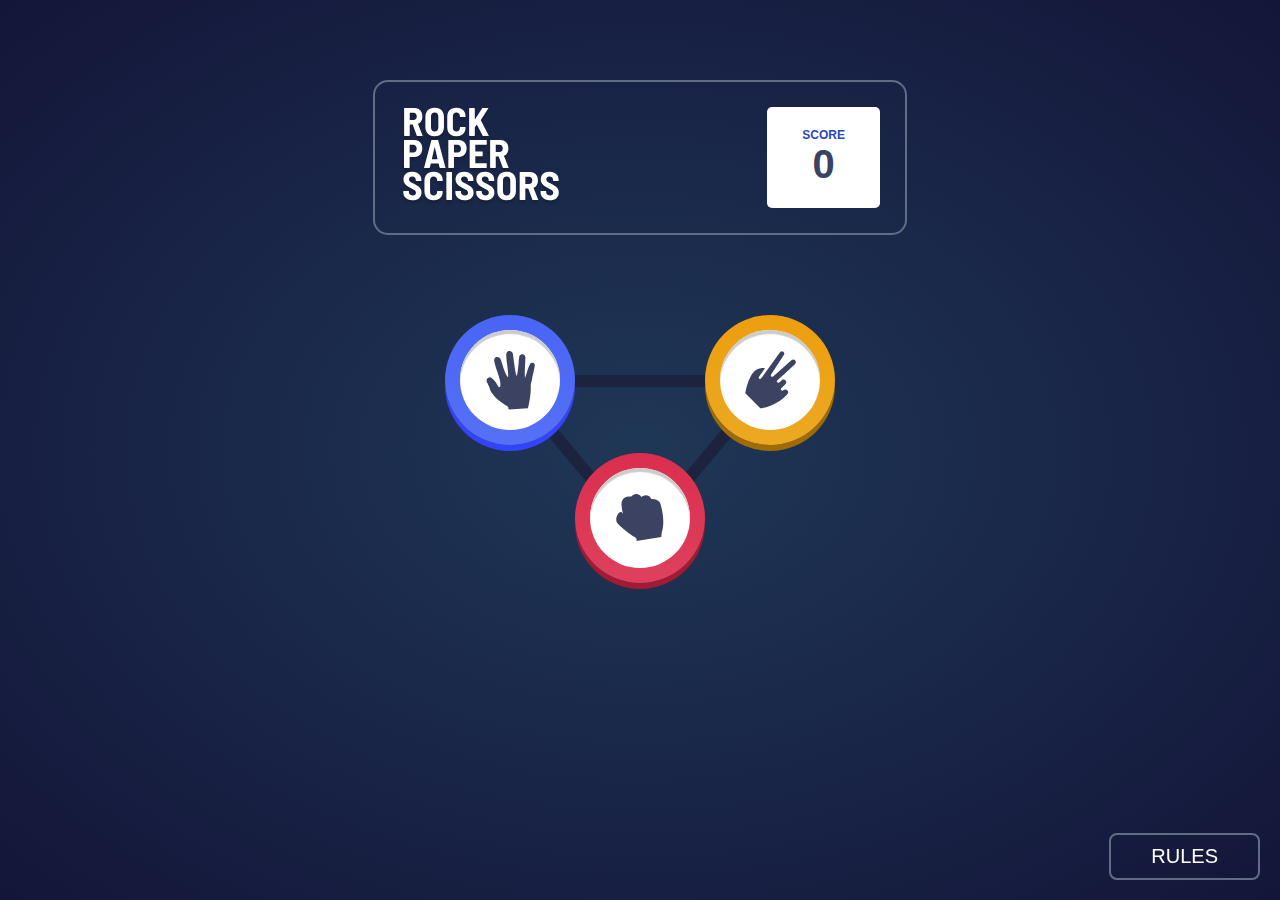
<file: index.html>
<!DOCTYPE html>
<html lang="en">
<head>
  <meta charset="UTF-8">
  <meta name="viewport" content="width=device-width, initial-scale=1.0"> <!-- displays site properly based on user's device -->

  <link rel="icon" type="image/png" sizes="32x32" href="./images/favicon-32x32.png">
  <link rel="preconnect" href="https://fonts.googleapis.com">
  <link rel="preconnect" href="https://fonts.gstatic.com" crossorigin>
  <link href="https://fonts.googleapis.com/css2?family=Barlow:wght@200;300;400;500;600;700&display=swap" rel="stylesheet">
  <link rel="stylesheet" href="./style.css"> 
  <title>Rock, Paper, Scissors</title>
</head>
<body>
  <div class="wrapper"> 

    <header>
      <div class="headerLogo">
        <img src="./images/logo.svg" alt="logo"/>
      </div>
      <div class="scoreContainer">
        <span class="scoreHeading">Score</span>
        <h3 class="scoreNum"></h3>
      </div>
    </header>

    <div class="mainContainer">
      <div class="lineTop line"></div>
      <div class="lineLeft line"></div>
      <div class="lineRight line"></div>

      <a class="paperBtn choiceBtn" href="./winner.html">
        <div class="paperWrapper">
          <div class="paper choices">
            <img src="./images/icon-paper.svg" alt="paper"/>
          </div>
        </div>
      </a>

      <a class="scissorsBtn choiceBtn" href="./winner.html">
        <div class="scissorsWrapper">
          <div class="scissors choices">
            <img src="./images/icon-scissors.svg" alt="scissors"/>
          </div>
        </div>
      </a>

      <a class="rockBtn choiceBtn" href="./winner.html">
        <div class="rockWrapper">
          <div class="rock choices">
            <img src="./images/icon-rock.svg" alt="rock"/>
          </div>
        </div>
      </a>

    </div>

    <button class="rules">
      Rules
    </button>

    <div class="rulesWrapper" hidden>
      <div class="rulesDiv">
        <div class="rulesHeader">
          <h1>Rules</h1>
          <img src="./images/icon-close.svg" alt="close button" class="rulesCloseBtn"/>
        </div>
        <img src="./images/image-rules.svg" alt="rules" />
      </div>
    </div>
  </div>
  <script src="./main.js" type="application/javascript"></script>
</body>
</html>
</file>
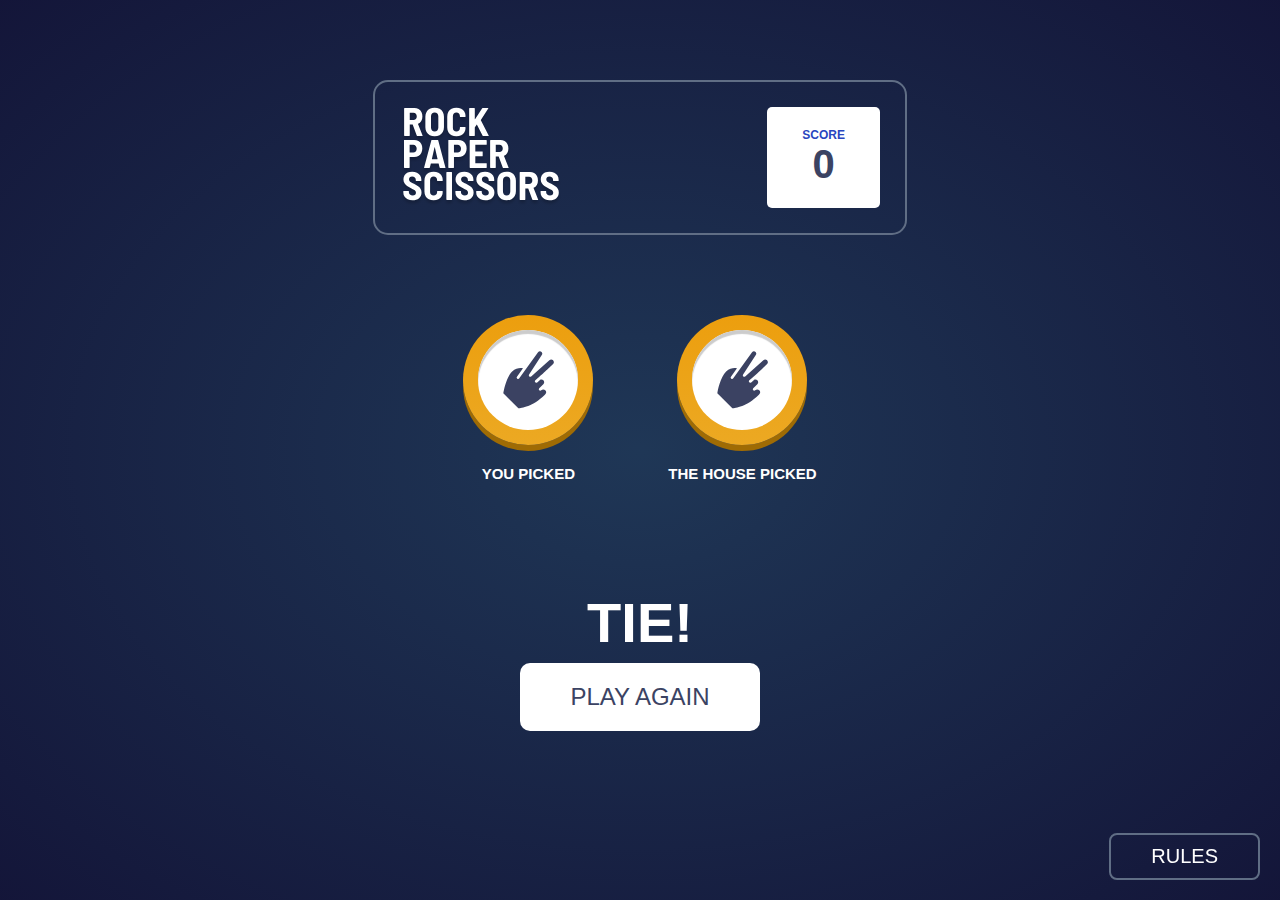
<file: winner.html>
<!DOCTYPE html>
<html lang="en">
<head>
  <meta charset="UTF-8">
  <meta name="viewport" content="width=device-width, initial-scale=1.0"> <!-- displays site properly based on user's device -->

  <link rel="icon" type="image/png" sizes="32x32" href="./images/favicon-32x32.png">
  <link rel="preconnect" href="https://fonts.googleapis.com">
  <link rel="preconnect" href="https://fonts.gstatic.com" crossorigin>
  <link href="https://fonts.googleapis.com/css2?family=Barlow:wght@200;300;400;500;600;700&display=swap" rel="stylesheet">
  <link rel="stylesheet" href="./style.css"> 
  <title>Rock, Paper, Scissors</title>
</head>
<body>
  <div class="wrapper"> 

    <header>
      <div class="headerLogo">
        <img src="./images/logo.svg" alt="logo"/>
      </div>
      <div class="scoreContainer">
        <span class="scoreHeading">Score</span>
        <h3 class="scoreNum"></h3>
      </div>
    </header>

    <div class="mainContainerWinner">

      <a class="choiceBtn playerChoiceBtn">
        <div class="playerChoiceWrapper">
          <div class="choices playerChoice">
            <img src="" alt="" class="playerChoiceImg"/>
          </div>
        </div>
        <h2 class="btnHeader">You picked</h2>
      </a>

      <a class="choiceBtn botChoiceBtn">
        <div class="botChoiceWrapper">
          <div class=" choices botChoice">
            <img src="" alt="" class="botChoiceImg"/>
          </div>
        </div>
        <h2 class="btnHeader">The House picked</h2>
      </a>
    </div>
      
    <div class="winLoseWrapper">
          <h2 class="winLoseHeader"></h2>
          <a class="winLoseBtn" href="./index.html">Play Again</a>
    </div>


    <button class="rules">
      Rules
    </button>
    <div class="rulesWrapper" hidden>
      <div class="rulesDiv">
        <div class="rulesHeader">
          <h1>Rules</h1>
          <img src="./images/icon-close.svg" alt="close button" class="rulesCloseBtn"/>
        </div>
        <img src="./images/image-rules.svg" alt="rules" />
      </div>
    </div>
  </div>
  <script src="./winner.js" type="application/javascript"></script>
  <script src="./main.js" type="application/javascript"></script>
</body>
</html>
</file>
<file: style.css>
body {
    box-sizing: border-box;
    font-size: 62.5%;
    height: 100vh;
      margin: 0;
    padding: 0;
    background: radial-gradient(hsl(214, 47%, 23%),  hsl(237, 49%, 15%));
    background-repeat: no-repeat;
    background-size: cover;
    font-family: "Barlow Semi Condensed", sans-serif;
 }

 :root {
    --dark-text: hsl(229, 25%, 31%);
 }

 h1, h2, h3, h4, h5, h6, span, p {
    margin: 0%;
    padding: 0;
 }

 .wrapper {
   margin: auto;
   max-width: 50%;
   min-width: fit-content;
   display: flex;
   flex-direction: column;
   justify-content: center;
   align-items: center;
 }

 header {
    width: 75%;
    min-width: fit-content;
    border: 2px solid hsl(217, 16%, 45%);
    border-radius: 15px;
    margin: 80px auto;
    height: fit-content;
    padding: 25px;
    display: flex;
    flex-direction: row;
    justify-content: space-between;
    z-index: 1;
 }

 .headerLogo {
    margin-right: 15px;
 }

 .scoreContainer {
    display: flex;
    flex-direction: column;
    justify-content: space-between;
    background-color: white;
    border-radius: 5px;
    padding: 0px 35px;
    justify-content: center;
    align-items: center;
 }

 .scoreHeading {
    font-size: 12px;
    font-weight: 600;
    text-transform: uppercase;
    color: hsl(229, 64%, 46%);
 }

 .scoreNum {
    color: var(--dark-text);
    text-align: center;
    font-size: 40px;
    font-weight: 700;
 }

 .mainContainer {
    width: fit-content;
    height: 275px;
    position: relative;
    margin: auto;
    display: grid;
    grid-template-areas:
                "paper . scissors"
                ". rock .";
 }

 .mainContainerWinner {
   width: fit-content;
   height: 275px;
   position: relative;
   margin: auto;
   display: flex;
   gap: 75px;
 }

 .choices {
    background-color: white;
    border-radius: 50%;
    width: 100px;
    height: 100px;
    display: flex;
    align-items: center;
    justify-content: center;
    box-shadow: inset 0 4px 1px #ccc;
    z-index: 0;
 }

 .rockBtn{
    grid-area: rock;
 }

 .scissorsBtn{
    grid-area: scissors;
 }

 .paperBtn{
    grid-area: paper;
 }

 .choiceBtn {
    display: flex;
    flex-direction: column;
    background-color: transparent;
    justify-content: center;
    align-items: center;
    border: none;
    width: fit-content;
    height: fit-content;
    padding: 0;
    margin: 0;
    z-index: 2;
    cursor: pointer;
 }

 .btnHeader {
   padding-top: 20px;
   color: white;
   text-transform: uppercase;
 }
 
 .paperWrapper {
    background: linear-gradient(hsl(230, 89%, 62%), hsl(230, 89%, 65%));
    border-radius: 50%;
    width: fit-content;
    height: fit-content;
    padding: 15px;
    box-shadow: 0 6px hsl(235 100% 60%);
    position: relative;
    z-index: 0;
    pointer-events: none;
 }

 .scissorsWrapper {
    background: linear-gradient(hsl(39, 89%, 49%), hsl(40, 84%, 53%));
    border-radius: 50%;
    width: fit-content;
    padding: 15px;
    box-shadow: 0 6px hsl(40, 95%, 32%);
    position: relative;
    z-index: 0;
    pointer-events: none;
 }

 .rockWrapper {
    background: linear-gradient(hsl(349, 71%, 52%), hsl(349, 70%, 56%));
    border-radius: 50%;
    width: fit-content;
    padding: 15px;
    box-shadow: 0 6px hsl(349, 72%, 37%);
    position: relative;
    z-index: 0;
    pointer-events: none;
 }

 .line {
    height: 12px;
    background-color: hsl(228, 38%, 18%);
    width: 200px;
    position: absolute;
    z-index: -1;
 }

 .lineTop {
    top: 60px;
    left: 100px;
 }

 .lineLeft {
    transform: rotate(50deg);
    top: 50%;
    left: 30px
 }

 .lineRight {
    transform: rotate(-50deg);
    right: 30px;
    top: 50%;
 }

 .rules{
    color: white;
    background: transparent;
    position: fixed;
    bottom: 20px;
    right: 20px;
    border: 2px solid hsl(217, 16%, 45%);
    border-radius: 8px;
    padding: 10px 40px;
    font-size: 20px;
    text-transform: uppercase;
    font-size: 600;
    align-items: center;
    cursor: pointer;;
 }

 .rulesDiv {
    background: white;
    width: fit-content;
    border-radius: 5px;
    position: fixed;
    top: -500px;
    left: calc(50% - 200px);
    z-index: 6;
    padding: 40px;
 }

 .rulesHeader {
    display: flex;
    justify-content: space-between;
    color: var(--dark-text);
    text-transform: uppercase;
    font-weight: 700;
    margin-bottom: 40px;
 }

 .rulesWrapper{
    position: absolute;
    inset: 0;
    background-color: rgba(0,0,0,0.4);
    z-index: 5;
 }

 .rulesCloseBtn {
    cursor: pointer;
 }

 .rulesTransition {
    transition: 2s ease-in;
    transform: translateY(calc(500px + 50vh));
 }



/*============
   Win Page
==============*/

.winLoseWrapper{
   display: flex;
   flex-direction: column;
   justify-content: center;
   align-items: center;
}

.winLoseHeader {
   color: white;
   text-transform: uppercase;
   font-size: 3.5rem;
   margin-bottom: .5rem;
}

.winLoseBtn {
   background-color: white;
   color: hsl(229, 25%, 31%);
   padding: 20px 50px;
   border-radius: 10px;
   font-size: 1.5rem;
   text-decoration: none;
   text-transform: uppercase;
   font-size: 600;
}

.winLoseBtn:hover {
   color: red;
   box-shadow: 0 0 5px hsl(217, 16%, 45%);
}


/*=============
   Media Queries
=============*/

 @media screen and (max-width: 600px) {
      .rulesDiv {
         width: 100vw;
         padding: 0;
         display: flex;
         flex-direction: column;
         align-items: center;
         justify-content: center;
         left: 0%;
      }

      .rulesHeader {
         display: flex;
         justify-content: space-between;
         width: 75%;
         margin-top: 20px;
         
      }

      .rules {
         right: 30%;
      }
 }
</file>
